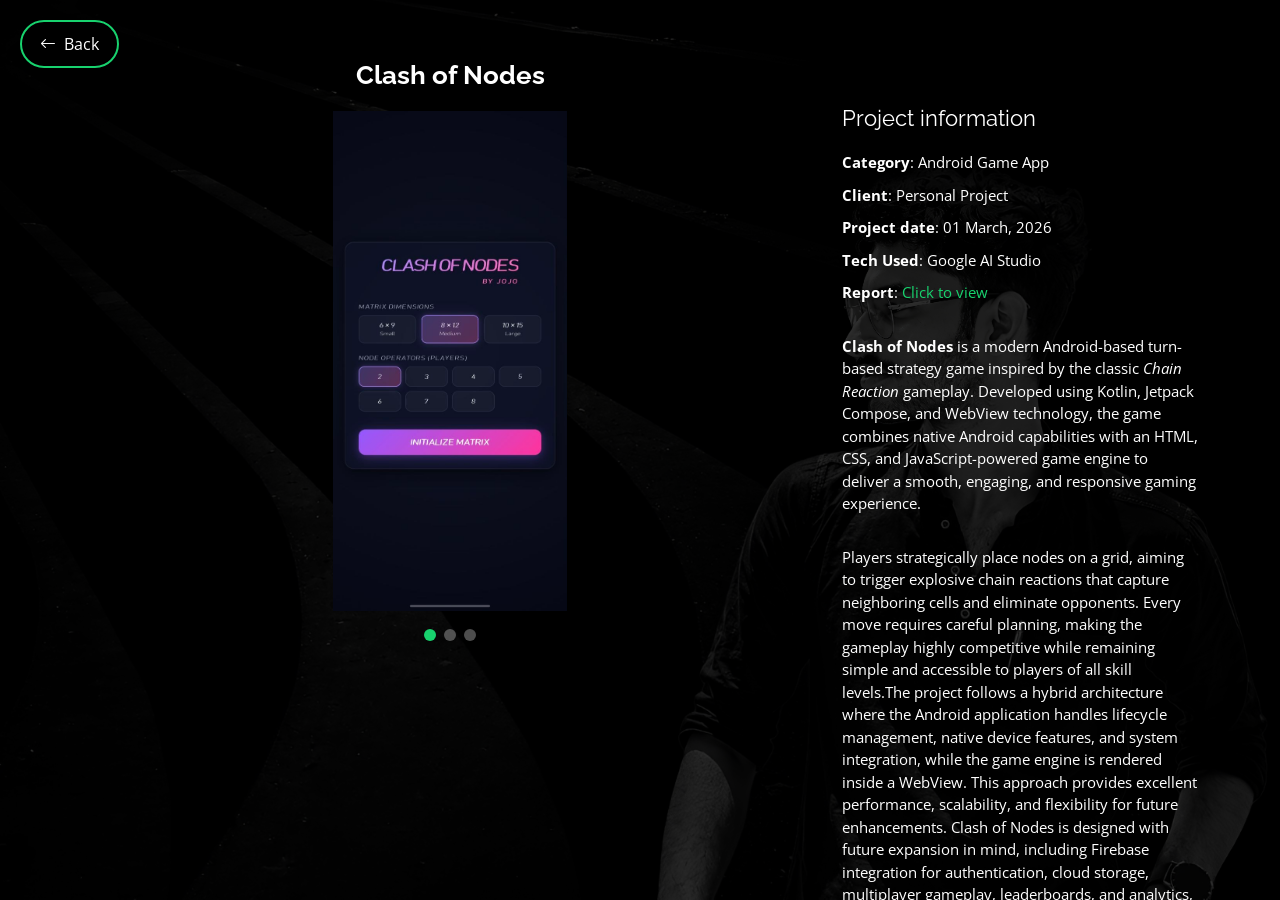
<file: Projects/ClashofNodes.html>
<!DOCTYPE html>

<html lang="en">
<head>
<meta charset="utf-8"/>
<meta content="width=device-width, initial-scale=1.0" name="viewport"/>
<title>Clash of Nodes</title>
<meta content="" name="description"/>
<meta content="" name="keywords"/>
<!-- Favicons -->
<link href="../assets/img/favicon.png" rel="icon"/>
<link href="../assets/img/apple-touch-icon.png" rel="apple-touch-icon"/>
<!-- Google Fonts -->
<link href="https://fonts.googleapis.com/css?family=Open+Sans:300,300i,400,400i,600,600i,700,700i|Raleway:300,300i,400,400i,500,500i,600,600i,700,700i|Poppins:300,300i,400,400i,500,500i,600,600i,700,700i" rel="stylesheet"/>
<!-- Vendor CSS Files -->
<link href="../assets/vendor/bootstrap/css/bootstrap.min.css" rel="stylesheet"/>
<link href="../assets/vendor/bootstrap-icons/bootstrap-icons.css" rel="stylesheet"/>
<link href="../assets/vendor/boxicons/css/boxicons.min.css" rel="stylesheet"/>
<link href="../assets/vendor/glightbox/css/glightbox.min.css" rel="stylesheet"/>
<link href="../assets/vendor/remixicon/remixicon.css" rel="stylesheet"/>
<link href="../assets/vendor/swiper/swiper-bundle.min.css" rel="stylesheet"/>
<!-- Template Main CSS File -->
<link href="../assets/css/style.css" rel="stylesheet"/>
<style>
.back-btn{position:fixed;top:20px;left:20px;z-index:9999;display:inline-flex;align-items:center;gap:8px;padding:10px 18px;background:rgba(0,0,0,.75);color:#fff;border:2px solid #18d26e;border-radius:50px;text-decoration:none;transition:.3s}
.back-btn:hover{background:#18d26e;color:#fff;text-decoration:none;transform:translateX(-3px)}
</style></head>
<body><a class="back-btn" href="../index.html#services"><i class="bi bi-arrow-left"></i> Back</a>
<main id="main">
<!-- ======= Portfolio Details ======= -->
<div class="portfolio-details" id="portfolio-details">
<div class="container">
<div class="row">
<div class="col-lg-8">
<h1 class="portfolio-title text-center">Clash of Nodes</h1>
<div class="portfolio-details-slider swiper">
<div class="swiper-wrapper align-items-center">
<div class="swiper-slide">
<img alt="" src="../assets/img/Projects/ClashofNodes/1.jpg"/>
</div>
<div class="swiper-slide">
<img alt="" src="../assets/img/Projects/ClashofNodes/2.jpg"/>
</div>
<div class="swiper-slide">
<img alt="" src="../assets/img/Projects/ClashofNodes/3.jpg"/>
</div>
</div>
<div class="swiper-pagination"></div>
</div>
</div>
<div class="col-lg-4 portfolio-info">
<h3>Project information</h3>
<ul>
<li><strong>Category</strong>: Android Game App</li>
<li><strong>Client</strong>: Personal Project</li>
<li><strong>Project date</strong>: 01 March, 2026</li>
<li><strong>Tech Used</strong>: Google AI Studio</li> 
<li><strong>Report</strong>: <a href="https://drive.google.com/file/d/1F4BJ4IT96MjktnMLAA-9HhACxXZ9xWL0/view?usp=sharing"
   target="_blank"
   rel="noopener noreferrer">Click to view</a></li>
</ul>
<p>
            <strong>Clash of Nodes</strong> is a modern Android-based turn-based strategy
            game inspired by the classic <em>Chain Reaction</em> gameplay. Developed using
            Kotlin, Jetpack Compose, and WebView technology, the game combines native
            Android capabilities with an HTML, CSS, and JavaScript-powered game engine
            to deliver a smooth, engaging, and responsive gaming experience.
        </p>

        <p>
            Players strategically place nodes on a grid, aiming to trigger explosive chain
            reactions that capture neighboring cells and eliminate opponents. Every move
            requires careful planning, making the gameplay highly competitive while remaining
            simple and accessible to players of all skill levels.The project follows a hybrid architecture where the Android application handles
            lifecycle management, native device features, and system integration, while the
            game engine is rendered inside a WebView. This approach provides excellent
            performance, scalability, and flexibility for future enhancements.
            Clash of Nodes is designed with future expansion in mind, including Firebase
            integration for authentication, cloud storage, multiplayer gameplay,
            leaderboards, and analytics, making it a production-ready foundation for a
            competitive multiplayer strategy game.
        </p>

</div>
</div>
</div>
</div><!-- End Portfolio Details -->
</main><!-- End #main -->

<!-- Vendor JS Files -->
<script src="../assets/vendor/purecounter/purecounter_vanilla.js"></script>
<script src="../assets/vendor/bootstrap/js/bootstrap.bundle.min.js"></script>
<script src="../assets/vendor/glightbox/js/glightbox.min.js"></script>
<script src="../assets/vendor/isotope-layout/isotope.pkgd.min.js"></script>
<script src="../assets/vendor/swiper/swiper-bundle.min.js"></script>
<script src="../assets/vendor/waypoints/noframework.waypoints.js"></script>
<!-- Template Main JS File -->
<script src="../assets/js/main.js"></script>
</body>
</html>
</file>
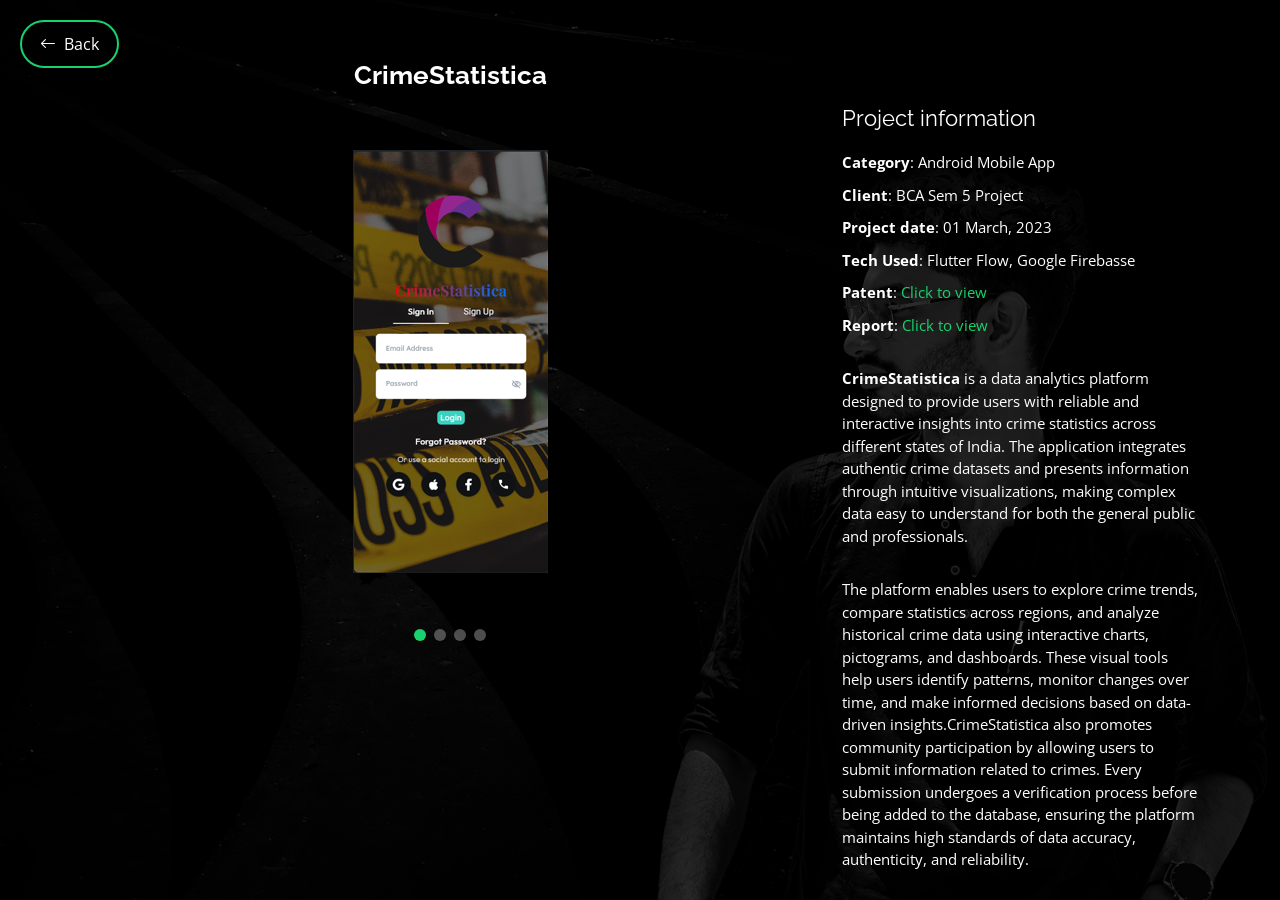
<file: Projects/CrimeStatistica.html>
<!DOCTYPE html>

<html lang="en">
<head>
<meta charset="utf-8"/>
<meta content="width=device-width, initial-scale=1.0" name="viewport"/>
<title>CrimeStatistica</title>
<meta content="" name="description"/>
<meta content="" name="keywords"/>
<!-- Favicons -->
<link href="../assets/img/favicon.png" rel="icon"/>
<link href="../assets/img/apple-touch-icon.png" rel="apple-touch-icon"/>
<!-- Google Fonts -->
<link href="https://fonts.googleapis.com/css?family=Open+Sans:300,300i,400,400i,600,600i,700,700i|Raleway:300,300i,400,400i,500,500i,600,600i,700,700i|Poppins:300,300i,400,400i,500,500i,600,600i,700,700i" rel="stylesheet"/>
<!-- Vendor CSS Files -->
<link href="../assets/vendor/bootstrap/css/bootstrap.min.css" rel="stylesheet"/>
<link href="../assets/vendor/bootstrap-icons/bootstrap-icons.css" rel="stylesheet"/>
<link href="../assets/vendor/boxicons/css/boxicons.min.css" rel="stylesheet"/>
<link href="../assets/vendor/glightbox/css/glightbox.min.css" rel="stylesheet"/>
<link href="../assets/vendor/remixicon/remixicon.css" rel="stylesheet"/>
<link href="../assets/vendor/swiper/swiper-bundle.min.css" rel="stylesheet"/>
<!-- Template Main CSS File -->
<link href="../assets/css/style.css" rel="stylesheet"/>
<style>
.back-btn{position:fixed;top:20px;left:20px;z-index:9999;display:inline-flex;align-items:center;gap:8px;padding:10px 18px;background:rgba(0,0,0,.75);color:#fff;border:2px solid #18d26e;border-radius:50px;text-decoration:none;transition:.3s}
.back-btn:hover{background:#18d26e;color:#fff;text-decoration:none;transform:translateX(-3px)}
</style></head>
<body><a class="back-btn" href="../index.html#services"><i class="bi bi-arrow-left"></i> Back</a>
<main id="main">
<!-- ======= Portfolio Details ======= -->
<div class="portfolio-details" id="portfolio-details">
<div class="container">
<div class="row">
<div class="col-lg-8">
<h2 class="portfolio-title text-center">CrimeStatistica</h2>
<div class="portfolio-details-slider swiper">
<div class="swiper-wrapper align-items-center">
<div class="swiper-slide">
<img alt="" src="../assets/img/Projects/CrimeStatistica/Picture5.png"/>
</div>
<div class="swiper-slide">
<img alt="" src="../assets/img/Projects/CrimeStatistica/Picture6.png"/>
</div>
<div class="swiper-slide">
<img alt="" src="../assets/img/Projects/CrimeStatistica/Picture7.png"/>
</div>
<div class="swiper-slide">
<img alt="" src="../assets/img/Projects/CrimeStatistica/Picture8.png"/>
</div>
</div>
<div class="swiper-pagination"></div>
</div>
</div>
<div class="col-lg-4 portfolio-info">
<h3>Project information</h3>
<ul>
<li><strong>Category</strong>: Android Mobile App</li>
<li><strong>Client</strong>: BCA Sem 5 Project</li>
<li><strong>Project date</strong>: 01 March, 2023</li>
<li><strong>Tech Used</strong>: Flutter Flow, Google Firebasse</li> 
<li><strong>Patent</strong>: <a href="https://drive.google.com/file/d/1Skug5O-pl6-G4XMx3kDKwMxyu3dP4Zd1/view"
   target="_blank"
   rel="noopener noreferrer">Click to view</a></li>
<li><strong>Report</strong>: <a href="https://drive.google.com/file/d/1xt7vkbpSBzUrofhtIPiZkj9CZ354G72V/view"
   target="_blank"
   rel="noopener noreferrer">Click to view</a></li>
</ul>
<p>
            <strong>CrimeStatistica</strong> is a data analytics platform designed to
            provide users with reliable and interactive insights into crime statistics
            across different states of India. The application integrates authentic crime
            datasets and presents information through intuitive visualizations, making
            complex data easy to understand for both the general public and professionals.
        </p>

        <p>
            The platform enables users to explore crime trends, compare statistics across
            regions, and analyze historical crime data using interactive charts,
            pictograms, and dashboards. These visual tools help users identify patterns,
            monitor changes over time, and make informed decisions based on data-driven
            insights.CrimeStatistica also promotes community participation by allowing users to
            submit information related to crimes. Every submission undergoes a verification
            process before being added to the database, ensuring the platform maintains
            high standards of data accuracy, authenticity, and reliability.
        </p>

        <p>
            By transforming raw crime records into meaningful visual insights,
            CrimeStatistica supports researchers, students, law enforcement agencies,
            policymakers, and citizens in understanding crime patterns and contributing
            towards safer and more informed communities.
        </p>
</div>
</div>
</div>
</div><!-- End Portfolio Details -->
</main><!-- End #main -->

<!-- Vendor JS Files -->
<script src="../assets/vendor/purecounter/purecounter_vanilla.js"></script>
<script src="../assets/vendor/bootstrap/js/bootstrap.bundle.min.js"></script>
<script src="../assets/vendor/glightbox/js/glightbox.min.js"></script>
<script src="../assets/vendor/isotope-layout/isotope.pkgd.min.js"></script>
<script src="../assets/vendor/swiper/swiper-bundle.min.js"></script>
<script src="../assets/vendor/waypoints/noframework.waypoints.js"></script>
<!-- Template Main JS File -->
<script src="../assets/js/main.js"></script>
</body>
</html>
</file>
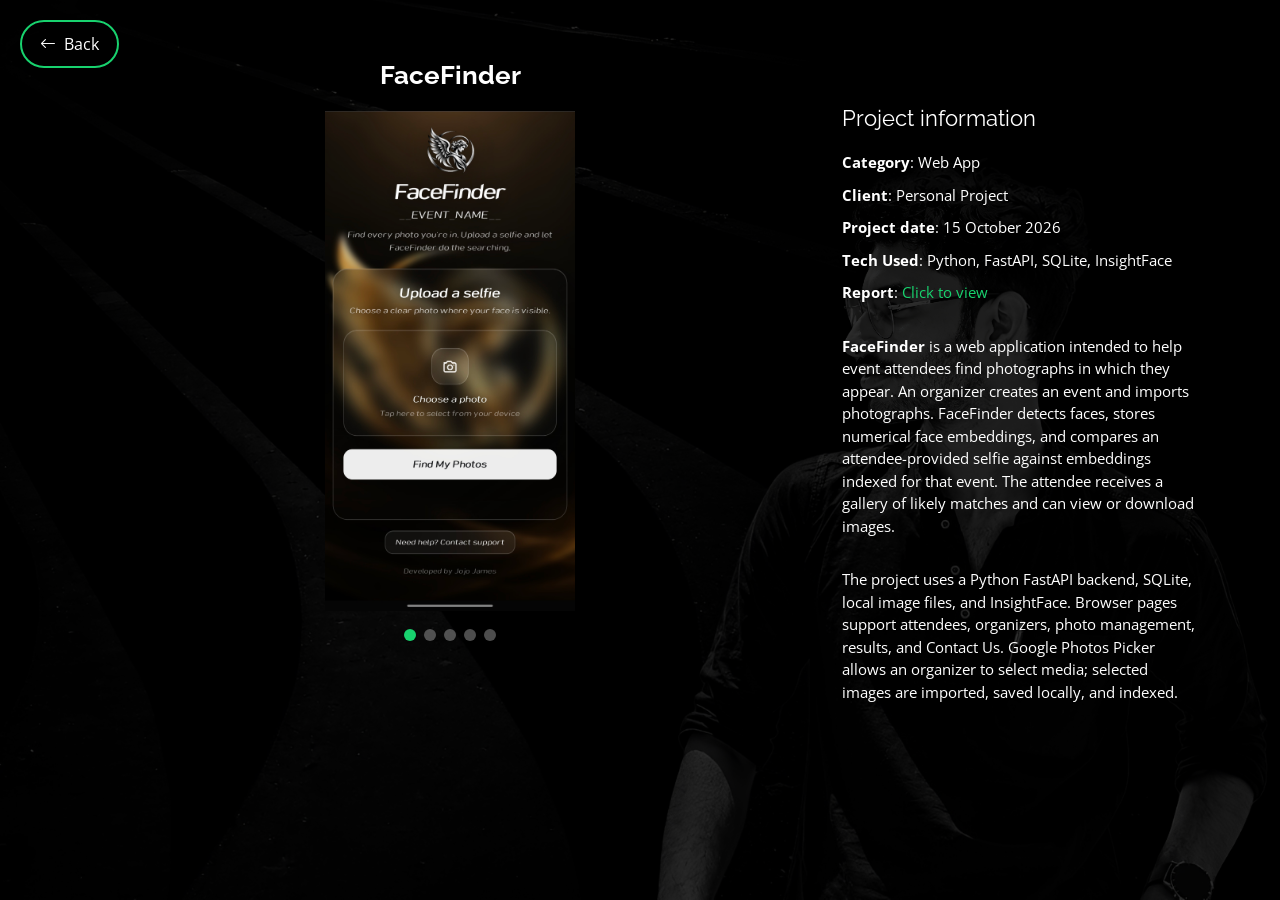
<file: Projects/FaceFinder.html>
<!DOCTYPE html>

<html lang="en">
<head>
<meta charset="utf-8"/>
<meta content="width=device-width, initial-scale=1.0" name="viewport"/>
<title>FaceFinder</title>
<meta content="" name="description"/>
<meta content="" name="keywords"/>
<!-- Favicons -->
<link href="../assets/img/favicon.png" rel="icon"/>
<link href="../assets/img/apple-touch-icon.png" rel="apple-touch-icon"/>
<!-- Google Fonts -->
<link href="https://fonts.googleapis.com/css?family=Open+Sans:300,300i,400,400i,600,600i,700,700i|Raleway:300,300i,400,400i,500,500i,600,600i,700,700i|Poppins:300,300i,400,400i,500,500i,600,600i,700,700i" rel="stylesheet"/>
<!-- Vendor CSS Files -->
<link href="../assets/vendor/bootstrap/css/bootstrap.min.css" rel="stylesheet"/>
<link href="../assets/vendor/bootstrap-icons/bootstrap-icons.css" rel="stylesheet"/>
<link href="../assets/vendor/boxicons/css/boxicons.min.css" rel="stylesheet"/>
<link href="../assets/vendor/glightbox/css/glightbox.min.css" rel="stylesheet"/>
<link href="../assets/vendor/remixicon/remixicon.css" rel="stylesheet"/>
<link href="../assets/vendor/swiper/swiper-bundle.min.css" rel="stylesheet"/>
<!-- Template Main CSS File -->
<link href="../assets/css/style.css" rel="stylesheet"/>
<style>
.back-btn{position:fixed;top:20px;left:20px;z-index:9999;display:inline-flex;align-items:center;gap:8px;padding:10px 18px;background:rgba(0,0,0,.75);color:#fff;border:2px solid #18d26e;border-radius:50px;text-decoration:none;transition:.3s}
.back-btn:hover{background:#18d26e;color:#fff;text-decoration:none;transform:translateX(-3px)}
</style></head>
<body><a class="back-btn" href="../index.html#services"><i class="bi bi-arrow-left"></i> Back</a>
<main id="main">
<!-- ======= Portfolio Details ======= -->
<div class="portfolio-details" id="portfolio-details">
<div class="container">
<div class="row">
<div class="col-lg-8">
<h1 class="portfolio-title text-center">FaceFinder</h1>
<div class="portfolio-details-slider swiper">
<div class="swiper-wrapper align-items-center">
<div class="swiper-slide">
<img alt="" src="../assets/img/Projects/FaceFinder/Picture1.jpg"/>
</div>
<div class="swiper-slide">
<img alt="" src="../assets/img/Projects/FaceFinder/Picture2.jpg"/>
</div>
<div class="swiper-slide">
<img alt="" src="../assets/img/Projects/FaceFinder/Picture3.jpg"/>
</div>
<div class="swiper-slide">
<img alt="" src="../assets/img/Projects/FaceFinder/Picture4.jpg"/>
</div>
<div class="swiper-slide">
<img alt="" src="../assets/img/Projects/FaceFinder/Picture5.jpg"/>
</div>
</div>
<div class="swiper-pagination"></div>
</div>
</div>
<div class="col-lg-4 portfolio-info">
<h3>Project information</h3>
<ul>
<li><strong>Category</strong>: Web App</li>
<li><strong>Client</strong>: Personal Project</li>
<li><strong>Project date</strong>: 15 October 2026</li>
<li><strong>Tech Used</strong>: Python, FastAPI, SQLite, InsightFace</li> 
<li><strong>Report</strong>: <a href="https://drive.google.com/file/d/1wON2pqbEVhTHR51dP26xJampHIg7vJOU/view?usp=sharing"
   target="_blank"
   rel="noopener noreferrer">Click to view</a></li>
</ul>
<p>
            <strong>FaceFinder</strong> is a web application intended to help event attendees find photographs in which they appear. An organizer
            creates an event and imports photographs. FaceFinder detects faces, stores numerical face embeddings, and compares
            an attendee-provided selfie against embeddings indexed for that event. The attendee receives a gallery of likely matches
            and can view or download images.
        </p>

        <p>
            The project uses a Python FastAPI backend, SQLite, local image files, and InsightFace. Browser pages support attendees,
            organizers, photo management, results, and Contact Us. Google Photos Picker allows an organizer to select media;
            selected images are imported, saved locally, and indexed.
        </p>

</div>
</div>
</div>
</div><!-- End Portfolio Details -->
</main><!-- End #main -->

<!-- Vendor JS Files -->
<script src="../assets/vendor/purecounter/purecounter_vanilla.js"></script>
<script src="../assets/vendor/bootstrap/js/bootstrap.bundle.min.js"></script>
<script src="../assets/vendor/glightbox/js/glightbox.min.js"></script>
<script src="../assets/vendor/isotope-layout/isotope.pkgd.min.js"></script>
<script src="../assets/vendor/swiper/swiper-bundle.min.js"></script>
<script src="../assets/vendor/waypoints/noframework.waypoints.js"></script>
<!-- Template Main JS File -->
<script src="../assets/js/main.js"></script>
</body>
</html>
</file>
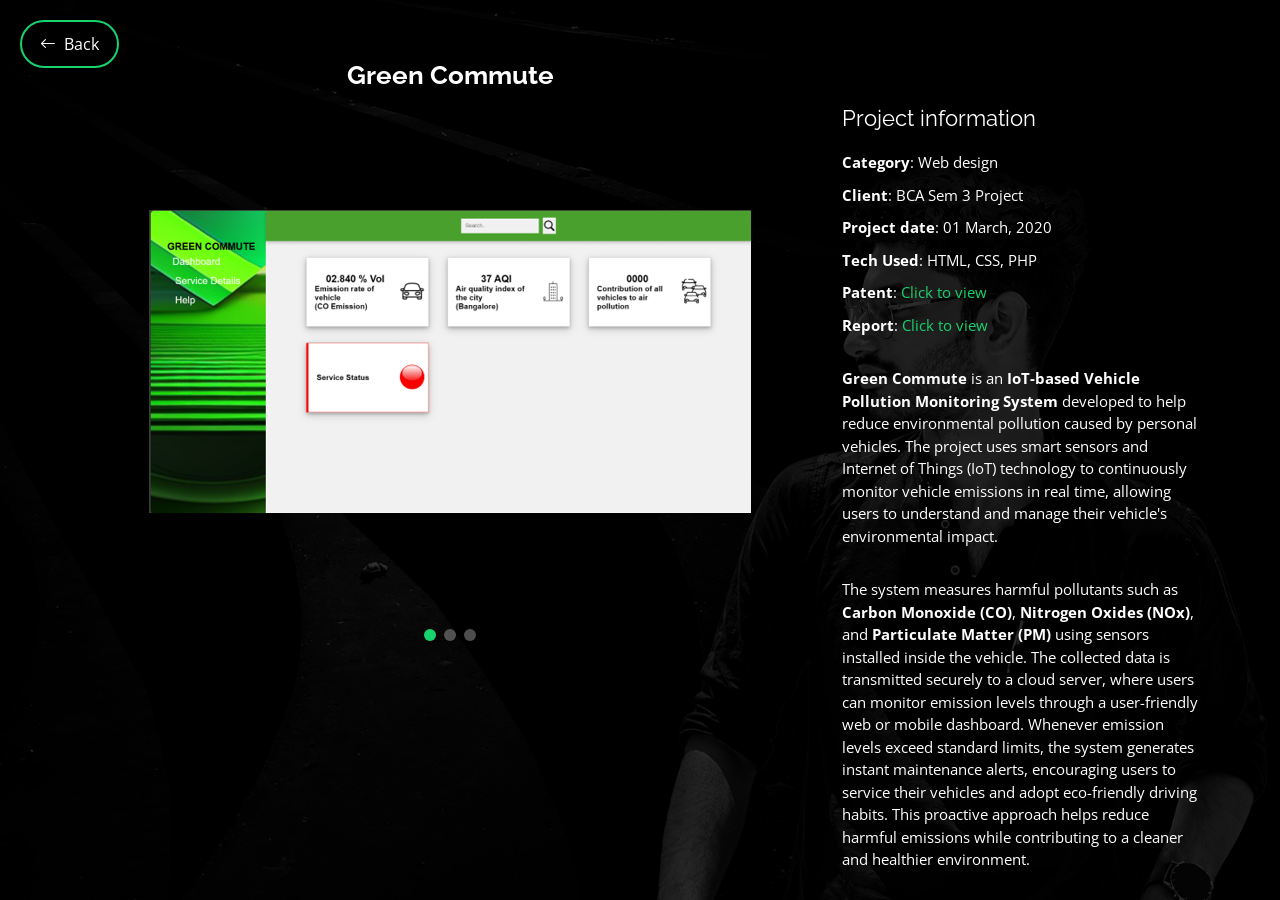
<file: Projects/GreenCommute.html>
<!DOCTYPE html>

<html lang="en">
<head>
<meta charset="utf-8"/>
<meta content="width=device-width, initial-scale=1.0" name="viewport"/>
<title>GreenCommute</title>
<meta content="" name="description"/>
<meta content="" name="keywords"/>
<!-- Favicons -->
<link href="../assets/img/favicon.png" rel="icon"/>
<link href="../assets/img/apple-touch-icon.png" rel="apple-touch-icon"/>
<!-- Google Fonts -->
<link href="https://fonts.googleapis.com/css?family=Open+Sans:300,300i,400,400i,600,600i,700,700i|Raleway:300,300i,400,400i,500,500i,600,600i,700,700i|Poppins:300,300i,400,400i,500,500i,600,600i,700,700i" rel="stylesheet"/>
<!-- Vendor CSS Files -->
<link href="../assets/vendor/bootstrap/css/bootstrap.min.css" rel="stylesheet"/>
<link href="../assets/vendor/bootstrap-icons/bootstrap-icons.css" rel="stylesheet"/>
<link href="../assets/vendor/boxicons/css/boxicons.min.css" rel="stylesheet"/>
<link href="../assets/vendor/glightbox/css/glightbox.min.css" rel="stylesheet"/>
<link href="../assets/vendor/remixicon/remixicon.css" rel="stylesheet"/>
<link href="../assets/vendor/swiper/swiper-bundle.min.css" rel="stylesheet"/>
<!-- Template Main CSS File -->
<link href="../assets/css/style.css" rel="stylesheet"/>
<style>
.back-btn{position:fixed;top:20px;left:20px;z-index:9999;display:inline-flex;align-items:center;gap:8px;padding:10px 18px;background:rgba(0,0,0,.75);color:#fff;border:2px solid #18d26e;border-radius:50px;text-decoration:none;transition:.3s}
.back-btn:hover{background:#18d26e;color:#fff;text-decoration:none;transform:translateX(-3px)}
</style></head>
<body><a class="back-btn" href="../index.html#services"><i class="bi bi-arrow-left"></i> Back</a>
<main id="main">
<!-- ======= Portfolio Details ======= -->
<div class="portfolio-details" id="portfolio-details">
<div class="container">
<div class="row">
<div class="col-lg-8">
<h2 class="portfolio-title text-center">Green Commute</h2>
<div class="portfolio-details-slider swiper">
<div class="swiper-wrapper align-items-center">
<div class="swiper-slide">
<img alt="" src="../assets/img/Projects/GreenCommute/Picture1.png"/>
</div>
<div class="swiper-slide">
<img alt="" src="../assets/img/Projects/GreenCommute/Picture2.png"/>
</div>
<div class="swiper-slide">
<img alt="" src="../assets/img/Projects/GreenCommute/Picture4.png"/>
</div>
</div>
<div class="swiper-pagination"></div>
</div>
</div>
<div class="col-lg-4 portfolio-info">
<h3>Project information</h3>
<ul>
<li><strong>Category</strong>: Web design</li>
<li><strong>Client</strong>: BCA Sem 3 Project</li>
<li><strong>Project date</strong>: 01 March, 2020</li>
<li><strong>Tech Used</strong>: HTML, CSS, PHP</li> 
<li><strong>Patent</strong>: <a href="https://drive.google.com/file/d/195w-clYJE3li5ZnZtaN0KYtMWOnj1rIs/view"
   target="_blank"
   rel="noopener noreferrer">Click to view</a></li>
<li><strong>Report</strong>: <a href="https://drive.google.com/file/d/1ivPteMjx1b6Ba_dkZrGrg-AR4ZcG8SbO/view?usp=sharing"
   target="_blank"
   rel="noopener noreferrer">Click to view</a></li>
</ul>


<p>
            <strong>Green Commute</strong> is an <strong>IoT-based Vehicle Pollution Monitoring System</strong>
            developed to help reduce environmental pollution caused by personal vehicles.
            The project uses smart sensors and Internet of Things (IoT) technology to
            continuously monitor vehicle emissions in real time, allowing users to understand
            and manage their vehicle's environmental impact.
        </p>
        <p>
            The system measures harmful pollutants such as
            <strong>Carbon Monoxide (CO)</strong>,
            <strong>Nitrogen Oxides (NOx)</strong>, and
            <strong>Particulate Matter (PM)</strong> using sensors installed inside the
            vehicle. The collected data is transmitted securely to a cloud server, where
            users can monitor emission levels through a user-friendly web or mobile dashboard. Whenever emission levels exceed standard limits, the system generates instant
            maintenance alerts, encouraging users to service their vehicles and adopt
            eco-friendly driving habits. This proactive approach helps reduce harmful
            emissions while contributing to a cleaner and healthier environment.
        </p>

        <p>
            Green Commute aims to raise public awareness about vehicle pollution by
            providing actionable insights and real-time environmental data, empowering
            individuals to make responsible decisions for a more sustainable future.
        </p>
</div>
</div>
</div>
</div><!-- End Portfolio Details -->
</main><!-- End #main -->

<!-- Vendor JS Files -->
<script src="../assets/vendor/purecounter/purecounter_vanilla.js"></script>
<script src="../assets/vendor/bootstrap/js/bootstrap.bundle.min.js"></script>
<script src="../assets/vendor/glightbox/js/glightbox.min.js"></script>
<script src="../assets/vendor/isotope-layout/isotope.pkgd.min.js"></script>
<script src="../assets/vendor/swiper/swiper-bundle.min.js"></script>
<script src="../assets/vendor/waypoints/noframework.waypoints.js"></script>
<!-- Template Main JS File -->
<script src="../assets/js/main.js"></script>
</body>
</html>
</file>
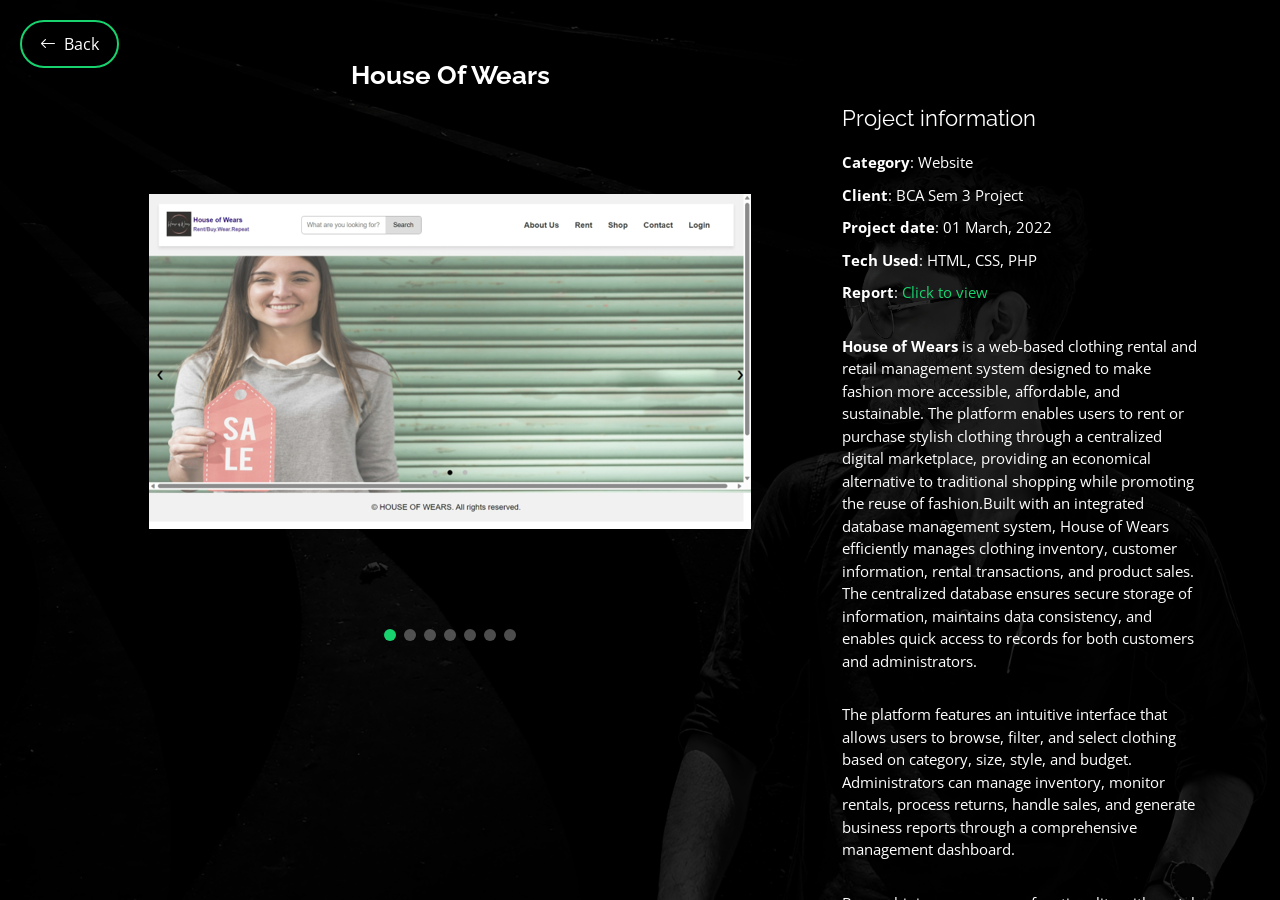
<file: Projects/HoW.html>
<!DOCTYPE html>

<html lang="en">
<head>
<meta charset="utf-8"/>
<meta content="width=device-width, initial-scale=1.0" name="viewport"/>
<title>House of Wears</title>
<meta content="" name="description"/>
<meta content="" name="keywords"/>
<!-- Favicons -->
<link href="../assets/img/favicon.png" rel="icon"/>
<link href="../assets/img/apple-touch-icon.png" rel="apple-touch-icon"/>
<!-- Google Fonts -->
<link href="https://fonts.googleapis.com/css?family=Open+Sans:300,300i,400,400i,600,600i,700,700i|Raleway:300,300i,400,400i,500,500i,600,600i,700,700i|Poppins:300,300i,400,400i,500,500i,600,600i,700,700i" rel="stylesheet"/>
<!-- Vendor CSS Files -->
<link href="../assets/vendor/bootstrap/css/bootstrap.min.css" rel="stylesheet"/>
<link href="../assets/vendor/bootstrap-icons/bootstrap-icons.css" rel="stylesheet"/>
<link href="../assets/vendor/boxicons/css/boxicons.min.css" rel="stylesheet"/>
<link href="../assets/vendor/glightbox/css/glightbox.min.css" rel="stylesheet"/>
<link href="../assets/vendor/remixicon/remixicon.css" rel="stylesheet"/>
<link href="../assets/vendor/swiper/swiper-bundle.min.css" rel="stylesheet"/>
<!-- Template Main CSS File -->
<link href="../assets/css/style.css" rel="stylesheet"/>
<style>
.back-btn{position:fixed;top:20px;left:20px;z-index:9999;display:inline-flex;align-items:center;gap:8px;padding:10px 18px;background:rgba(0,0,0,.75);color:#fff;border:2px solid #18d26e;border-radius:50px;text-decoration:none;transition:.3s}
.back-btn:hover{background:#18d26e;color:#fff;text-decoration:none;transform:translateX(-3px)}
</style></head>
<body><a class="back-btn" href="../index.html#services"><i class="bi bi-arrow-left"></i> Back</a>
<main id="main">
<!-- ======= Portfolio Details ======= -->
<div class="portfolio-details" id="portfolio-details">
<div class="container">
<div class="row">
<div class="col-lg-8">
<h2 class="portfolio-title text-center">House Of Wears</h2>
<div class="portfolio-details-slider swiper">
<div class="swiper-wrapper align-items-center">
<div class="swiper-slide">
<img alt="" src="../assets/img/Projects/HoW/Picture1.png"/>
</div>
<div class="swiper-slide">
<img alt="" src="../assets/img/Projects/HoW/Picture 02.png"/>
</div>
<div class="swiper-slide">
<img alt="" src="../assets/img/Projects/HoW/Picture2.png"/>
</div>
<div class="swiper-slide">
<img alt="" src="../assets/img/Projects/HoW/Picture3.png"/>
</div>
<div class="swiper-slide">
<img alt="" src="../assets/img/Projects/HoW/Picture4.jpg"/>
</div>
<div class="swiper-slide">
<img alt="" src="../assets/img/Projects/HoW/Picture4.png"/>
</div>
<div class="swiper-slide">
<img alt="" src="../assets/img/Projects/HoW/Picture6.jpg"/>
</div>
</div>
<div class="swiper-pagination"></div>
</div>
</div>
<div class="col-lg-4 portfolio-info">
<h3>Project information</h3>
<ul>
<li><strong>Category</strong>: Website</li>
<li><strong>Client</strong>: BCA Sem 3 Project</li>
<li><strong>Project date</strong>: 01 March, 2022</li>
<li><strong>Tech Used</strong>: HTML, CSS, PHP</li> 
<li><strong>Report</strong>: <a href="https://drive.google.com/file/d/1C-JilwBCnfZETK5R0uEjF9JIKVFHNYc7/view?usp=sharing"
   target="_blank"
   rel="noopener noreferrer">Click to view</a></li>
</ul>
<p>
            <strong>House of Wears</strong> is a web-based clothing rental and retail
            management system designed to make fashion more accessible, affordable,
            and sustainable. The platform enables users to rent or purchase stylish
            clothing through a centralized digital marketplace, providing an economical
            alternative to traditional shopping while promoting the reuse of fashion.Built with an integrated database management system, House of Wears
            efficiently manages clothing inventory, customer information, rental
            transactions, and product sales. The centralized database ensures secure
            storage of information, maintains data consistency, and enables quick access
            to records for both customers and administrators.
        </p>

        <p>
            The platform features an intuitive interface that allows users to browse,
            filter, and select clothing based on category, size, style, and budget.
            Administrators can manage inventory, monitor rentals, process returns,
            handle sales, and generate business reports through a comprehensive
            management dashboard.
        </p>

        <p>
            By combining e-commerce functionality with rental services, House of Wears
            encourages sustainable fashion while helping users enjoy premium clothing
            without the high cost of ownership or long-term storage.
        </p>
</div>
</div>
</div>
</div><!-- End Portfolio Details -->
</main><!-- End #main -->

<!-- Vendor JS Files -->
<script src="../assets/vendor/purecounter/purecounter_vanilla.js"></script>
<script src="../assets/vendor/bootstrap/js/bootstrap.bundle.min.js"></script>
<script src="../assets/vendor/glightbox/js/glightbox.min.js"></script>
<script src="../assets/vendor/isotope-layout/isotope.pkgd.min.js"></script>
<script src="../assets/vendor/swiper/swiper-bundle.min.js"></script>
<script src="../assets/vendor/waypoints/noframework.waypoints.js"></script>
<!-- Template Main JS File -->
<script src="../assets/js/main.js"></script>
</body>
</html>
</file>
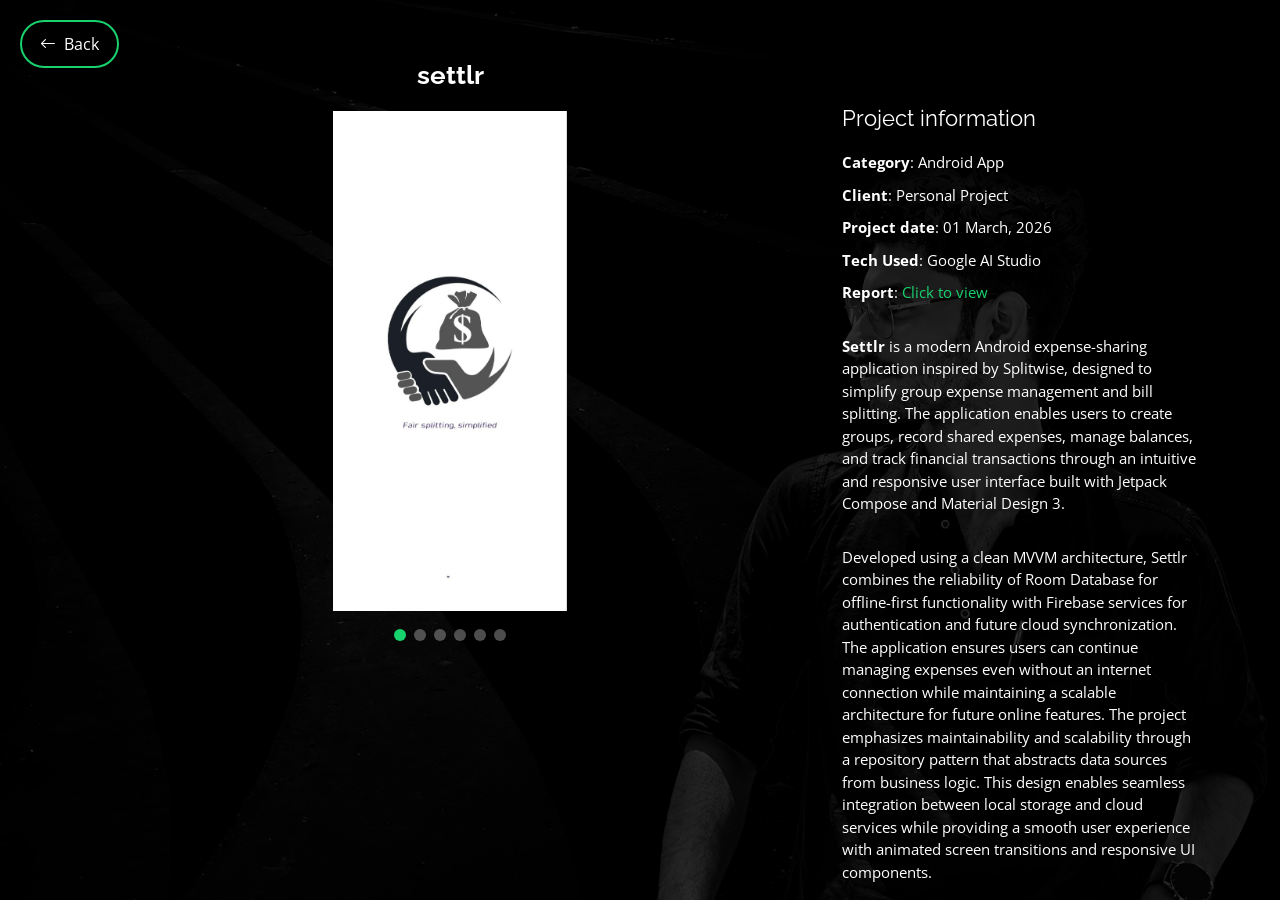
<file: Projects/settlr.html>
<!DOCTYPE html>

<html lang="en">
<head>
<meta charset="utf-8"/>
<meta content="width=device-width, initial-scale=1.0" name="viewport"/>
<title>settlr</title>
<meta content="" name="description"/>
<meta content="" name="keywords"/>
<!-- Favicons -->
<link href="../assets/img/favicon.png" rel="icon"/>
<link href="../assets/img/apple-touch-icon.png" rel="apple-touch-icon"/>
<!-- Google Fonts -->
<link href="https://fonts.googleapis.com/css?family=Open+Sans:300,300i,400,400i,600,600i,700,700i|Raleway:300,300i,400,400i,500,500i,600,600i,700,700i|Poppins:300,300i,400,400i,500,500i,600,600i,700,700i" rel="stylesheet"/>
<!-- Vendor CSS Files -->
<link href="../assets/vendor/bootstrap/css/bootstrap.min.css" rel="stylesheet"/>
<link href="../assets/vendor/bootstrap-icons/bootstrap-icons.css" rel="stylesheet"/>
<link href="../assets/vendor/boxicons/css/boxicons.min.css" rel="stylesheet"/>
<link href="../assets/vendor/glightbox/css/glightbox.min.css" rel="stylesheet"/>
<link href="../assets/vendor/remixicon/remixicon.css" rel="stylesheet"/>
<link href="../assets/vendor/swiper/swiper-bundle.min.css" rel="stylesheet"/>
<!-- Template Main CSS File -->
<link href="../assets/css/style.css" rel="stylesheet"/>
<style>
.back-btn{position:fixed;top:20px;left:20px;z-index:9999;display:inline-flex;align-items:center;gap:8px;padding:10px 18px;background:rgba(0,0,0,.75);color:#fff;border:2px solid #18d26e;border-radius:50px;text-decoration:none;transition:.3s}
.back-btn:hover{background:#18d26e;color:#fff;text-decoration:none;transform:translateX(-3px)}
</style></head>
<body><a class="back-btn" href="../index.html#services"><i class="bi bi-arrow-left"></i> Back</a>
<main id="main">
<!-- ======= Portfolio Details ======= -->
<div class="portfolio-details" id="portfolio-details">
<div class="container">
<div class="row">
<div class="col-lg-8">
<h2 class="portfolio-title text-center">settlr</h2>
<div class="portfolio-details-slider swiper">
<div class="swiper-wrapper align-items-center">
<div class="swiper-slide">
<img alt="" src="../assets/img/Projects/settlr/1.jpg"/>
</div>
<div class="swiper-slide">
<img alt="" src="../assets/img/Projects/settlr/2.jpg"/>
</div>
<div class="swiper-slide">
<img alt="" src="../assets/img/Projects/settlr/3.jpg"/>
</div>
<div class="swiper-slide">
<img alt="" src="../assets/img/Projects/settlr/4.jpg"/>
</div>
<div class="swiper-slide">
<img alt="" src="../assets/img/Projects/settlr/5.jpg"/>
</div>
<div class="swiper-slide">
<img alt="" src="../assets/img/Projects/settlr/6.jpg"/>
</div>
</div>
<div class="swiper-pagination"></div>
</div>
</div>
<div class="col-lg-4 portfolio-info">
<h3>Project information</h3>
<ul>
<li><strong>Category</strong>: Android App</li>
<li><strong>Client</strong>: Personal Project</li>
<li><strong>Project date</strong>: 01 March, 2026</li>
<li><strong>Tech Used</strong>: Google AI Studio</li> 
<li><strong>Report</strong>: <a href="https://drive.google.com/file/d/1oOWHeRA0vCASS-zKqzCfLQevtbEFn9bz/view?usp=sharing"
   target="_blank"
   rel="noopener noreferrer">Click to view</a></li>
</ul>
<p>
            <strong>Settlr</strong> is a modern Android expense-sharing application inspired
            by Splitwise, designed to simplify group expense management and bill splitting.
            The application enables users to create groups, record shared expenses, manage
            balances, and track financial transactions through an intuitive and responsive
            user interface built with Jetpack Compose and Material Design 3.
        </p>

        <p>
            Developed using a clean MVVM architecture, Settlr combines the reliability of
            Room Database for offline-first functionality with Firebase services for
            authentication and future cloud synchronization. The application ensures users
            can continue managing expenses even without an internet connection while
            maintaining a scalable architecture for future online features.
            The project emphasizes maintainability and scalability through a repository
            pattern that abstracts data sources from business logic. This design enables
            seamless integration between local storage and cloud services while providing
            a smooth user experience with animated screen transitions and responsive UI
            components.
        </p>

        <p>
            Settlr is designed as a production-ready foundation for a complete
            expense-sharing platform, supporting future enhancements such as real-time
            synchronization, notifications, settlement tracking, and collaborative group
            management.
        </p>
</div>
</div>
</div>
</div><!-- End Portfolio Details -->
</main><!-- End #main -->

<!-- Vendor JS Files -->
<script src="../assets/vendor/purecounter/purecounter_vanilla.js"></script>
<script src="../assets/vendor/bootstrap/js/bootstrap.bundle.min.js"></script>
<script src="../assets/vendor/glightbox/js/glightbox.min.js"></script>
<script src="../assets/vendor/isotope-layout/isotope.pkgd.min.js"></script>
<script src="../assets/vendor/swiper/swiper-bundle.min.js"></script>
<script src="../assets/vendor/waypoints/noframework.waypoints.js"></script>
<!-- Template Main JS File -->
<script src="../assets/js/main.js"></script>
</body>
</html>
</file>
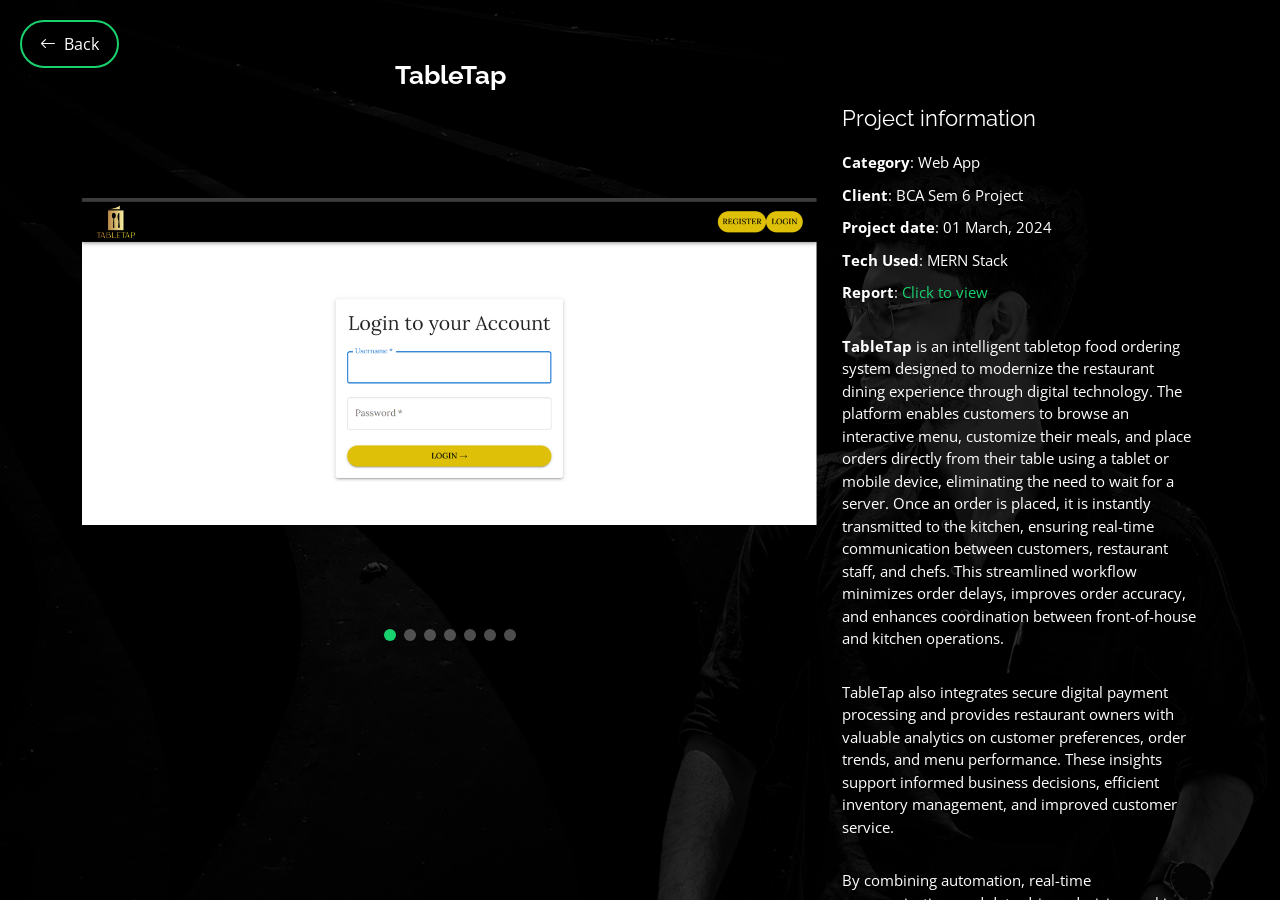
<file: Projects/TableTap.html>
<!DOCTYPE html>

<html lang="en">
<head>
<meta charset="utf-8"/>
<meta content="width=device-width, initial-scale=1.0" name="viewport"/>
<title>TableTap</title>
<meta content="" name="description"/>
<meta content="" name="keywords"/>
<!-- Favicons -->
<link href="../assets/img/favicon.png" rel="icon"/>
<link href="../assets/img/apple-touch-icon.png" rel="apple-touch-icon"/>
<!-- Google Fonts -->
<link href="https://fonts.googleapis.com/css?family=Open+Sans:300,300i,400,400i,600,600i,700,700i|Raleway:300,300i,400,400i,500,500i,600,600i,700,700i|Poppins:300,300i,400,400i,500,500i,600,600i,700,700i" rel="stylesheet"/>
<!-- Vendor CSS Files -->
<link href="../assets/vendor/bootstrap/css/bootstrap.min.css" rel="stylesheet"/>
<link href="../assets/vendor/bootstrap-icons/bootstrap-icons.css" rel="stylesheet"/>
<link href="../assets/vendor/boxicons/css/boxicons.min.css" rel="stylesheet"/>
<link href="../assets/vendor/glightbox/css/glightbox.min.css" rel="stylesheet"/>
<link href="../assets/vendor/remixicon/remixicon.css" rel="stylesheet"/>
<link href="../assets/vendor/swiper/swiper-bundle.min.css" rel="stylesheet"/>
<!-- Template Main CSS File -->
<link href="../assets/css/style.css" rel="stylesheet"/>
<style>
.back-btn{position:fixed;top:20px;left:20px;z-index:9999;display:inline-flex;align-items:center;gap:8px;padding:10px 18px;background:rgba(0,0,0,.75);color:#fff;border:2px solid #18d26e;border-radius:50px;text-decoration:none;transition:.3s}
.back-btn:hover{background:#18d26e;color:#fff;text-decoration:none;transform:translateX(-3px)}
</style></head>
<body><a class="back-btn" href="../index.html#services"><i class="bi bi-arrow-left"></i> Back</a>
<main id="main">
<!-- ======= Portfolio Details ======= -->
<div class="portfolio-details" id="portfolio-details">
<div class="container">
<div class="row">
<div class="col-lg-8">
<h2 class="portfolio-title text-center">TableTap</h2>
<div class="portfolio-details-slider swiper">
<div class="swiper-wrapper align-items-center">
<div class="swiper-slide">
<img alt="" src="../assets/img/Projects/TableTap/Picture1.png"/>
</div>
<div class="swiper-slide">
<img alt="" src="../assets/img/Projects/TableTap/Picture2.png"/>
</div>
<div class="swiper-slide">
<img alt="" src="../assets/img/Projects/TableTap/Picture4.png"/>
</div>
<div class="swiper-slide">
<img alt="" src="../assets/img/Projects/TableTap/Picture5.png"/>
</div>
<div class="swiper-slide">
<img alt="" src="../assets/img/Projects/TableTap/Picture6.png"/>
</div>
<div class="swiper-slide">
<img alt="" src="../assets/img/Projects/TableTap/Picture7.png"/>
</div>
<div class="swiper-slide">
<img alt="" src="../assets/img/Projects/TableTap/Picture8.png"/>
</div>
</div>
<div class="swiper-pagination"></div>
</div>
</div>
<div class="col-lg-4 portfolio-info">
<h3>Project information</h3>
<ul>
<li><strong>Category</strong>: Web App</li>
<li><strong>Client</strong>: BCA Sem 6 Project</li>
<li><strong>Project date</strong>: 01 March, 2024</li>
<li><strong>Tech Used</strong>: MERN Stack</li> 
<li><strong>Report</strong>: <a href="https://drive.google.com/file/d/1Hu9_EQURbkM-bhLLJEYsoLsaLoFvD4GO/view?usp=sharing"
   target="_blank"
   rel="noopener noreferrer">Click to view</a></li>
</ul>
<p>
            <strong>TableTap</strong> is an intelligent tabletop food ordering system designed
            to modernize the restaurant dining experience through digital technology.
            The platform enables customers to browse an interactive menu, customize
            their meals, and place orders directly from their table using a tablet or
            mobile device, eliminating the need to wait for a server.
            Once an order is placed, it is instantly transmitted to the kitchen,
            ensuring real-time communication between customers, restaurant staff, and
            chefs. This streamlined workflow minimizes order delays, improves order
            accuracy, and enhances coordination between front-of-house and kitchen
            operations.
        </p>

        <p>
            TableTap also integrates secure digital payment processing and provides
            restaurant owners with valuable analytics on customer preferences, order
            trends, and menu performance. These insights support informed business
            decisions, efficient inventory management, and improved customer service.
        </p>

        <p>
            By combining automation, real-time communication, and data-driven
            decision-making, TableTap delivers a faster, smarter, and more personalized
            dining experience while significantly improving operational efficiency for
            restaurants.
        </p>
</div>
</div>
</div>
</div><!-- End Portfolio Details -->
</main><!-- End #main -->

<!-- Vendor JS Files -->
<script src="../assets/vendor/purecounter/purecounter_vanilla.js"></script>
<script src="../assets/vendor/bootstrap/js/bootstrap.bundle.min.js"></script>
<script src="../assets/vendor/glightbox/js/glightbox.min.js"></script>
<script src="../assets/vendor/isotope-layout/isotope.pkgd.min.js"></script>
<script src="../assets/vendor/swiper/swiper-bundle.min.js"></script>
<script src="../assets/vendor/waypoints/noframework.waypoints.js"></script>
<!-- Template Main JS File -->
<script src="../assets/js/main.js"></script>
</body>
</html>
</file>
<file: assets/css/style.css>
/*--------------------------------------------------------------
# General
--------------------------------------------------------------*/
body {
  font-family: "Open Sans", sans-serif;
  background-color: #040404;
  color: #fff;
  position: relative;
  background: transparent;
}

body::before {
  content: "";
  position: fixed;
  background: #040404 url("../img/bg.png") top right no-repeat;
  background-size: cover;
  left: 0;
  right: 0;
  top: 0;
  height: 100vh;
  z-index: -1;
}

@media (min-width: 1024px) {
  body::before {
    background-attachment: fixed;
  }
}

a {
  color: #18d26e;
  text-decoration: none;
}

a:hover {
  color: #35e888;
  text-decoration: none;
}

h1,
h2,
h3,
h4,
h5,
h6 {
  font-family: "Raleway", sans-serif;
}

.service-link{
    display:block;
    width:100%;
    text-decoration:none;
    color:inherit;
}

.service-link:hover{
    color:inherit;
    text-decoration:none;
}

.custom-icon{
    width:50px;
    height:50px;
    object-fit:contain;
}

/*--------------------------------------------------------------
# Header
--------------------------------------------------------------*/
#header {
  transition: ease-in-out 0.3s;
  position: relative;
  height: 100vh;
  display: flex;
  align-items: center;
  z-index: 997;
  overflow-y: auto;
}

#header * {
  transition: ease-in-out 0.3s;
}

#header h1 {
  font-size: 48px;
  margin: 0;
  padding: 0;
  line-height: 1;
  font-weight: 700;
  font-family: "Poppins", sans-serif;
}

#header h1 a,
#header h1 a:hover {
  color: #fff;
  line-height: 1;
  display: inline-block;
}

#header h2 {
  font-size: 24px;
  margin-top: 20px;
  color: rgba(255, 255, 255, 0.8);
}

#header h2 span {
  color: #fff;
  border-bottom: 2px solid #18d26e;
  padding-bottom: 6px;
}

#header img {
  padding: 0;
  margin: 0;
}

#header .social-links {
  margin-top: 40px;
  display: flex;
}

#header .social-links a {
  font-size: 16px;
  display: flex;
  justify-content: center;
  align-items: center;
  background: rgba(255, 255, 255, 0.1);
  color: #fff;
  line-height: 1;
  margin-right: 8px;
  border-radius: 50%;
  width: 40px;
  height: 40px;
}

#header .social-links a:hover {
  background: #18d26e;
}

@media (max-width: 992px) {
  #header h1 {
    font-size: 36px;
  }

  #header h2 {
    font-size: 20px;
    line-height: 30px;
  }

  #header .social-links {
    margin-top: 15px;
  }

  #header .container {
    display: flex;
    flex-direction: column;
    align-items: center;
  }
}

/* Header Top */
#header.header-top {
  height: 80px;
  position: fixed;
  left: 0;
  top: 0;
  right: 0;
  background: rgba(0, 0, 0, 0.9);
}

#header.header-top .social-links,
#header.header-top h2 {
  display: none;
}

#header.header-top h1 {
  margin-right: auto;
  font-size: 36px;
}

#header.header-top img {
  max-height: 60px;
  margin-right: 20px !important;
}

#header.header-top .container {
  display: flex;
  align-items: center;
}

#header.header-top .navbar {
  margin: 0;
}

@media (max-width: 768px) {
  #header.header-top {
    height: 60px;
  }

  #header.header-top h1 {
    font-size: 26px;
  }
}

/*--------------------------------------------------------------
# Navigation Menu
--------------------------------------------------------------*/
/**
* Desktop Navigation 
*/
.navbar {
  padding: 0;
  margin-top: 35px;
}

.navbar ul {
  margin: 0;
  padding: 0;
  display: flex;
  list-style: none;
  align-items: center;
}

.navbar li {
  position: relative;
}

.navbar li+li {
  margin-left: 30px;
}

.navbar a,
.navbar a:focus {
  display: flex;
  align-items: center;
  justify-content: space-between;
  padding: 0;
  font-family: "Poppins", sans-serif;
  font-size: 16px;
  font-weight: 400;
  color: rgba(255, 255, 255, 0.7);
  white-space: nowrap;
  transition: 0.3s;
}

.navbar a i,
.navbar a:focus i {
  font-size: 12px;
  line-height: 0;
  margin-left: 5px;
}

.navbar a:before {
  content: "";
  position: absolute;
  width: 0;
  height: 2px;
  bottom: -4px;
  left: 0;
  background-color: #18d26e;
  visibility: hidden;
  width: 0px;
  transition: all 0.3s ease-in-out 0s;
}

.navbar a:hover:before,
.navbar li:hover>a:before,
.navbar .active:before {
  visibility: visible;
  width: 25px;
}

.navbar a:hover,
.navbar .active,
.navbar .active:focus,
.navbar li:hover>a {
  color: #fff;
}

/**
* Mobile Navigation 
*/
.mobile-nav-toggle {
  color: #fff;
  font-size: 28px;
  cursor: pointer;
  display: none;
  line-height: 0;
  transition: 0.5s;
  position: fixed;
  right: 15px;
  top: 15px;
}

@media (max-width: 991px) {
  .mobile-nav-toggle {
    display: block;
  }

  .navbar ul {
    display: none;
  }
}

.navbar-mobile {
  position: fixed;
  overflow: hidden;
  top: 0;
  right: 0;
  left: 0;
  bottom: 0;
  background: rgba(0, 0, 0, 0.9);
  transition: 0.3s;
  z-index: 999;
  margin-top: 0;
}

.navbar-mobile .mobile-nav-toggle {
  position: absolute;
  top: 15px;
  right: 15px;
}

.navbar-mobile ul {
  display: block;
  position: absolute;
  top: 55px;
  right: 15px;
  bottom: 45px;
  left: 15px;
  padding: 10px 0;
  overflow-y: auto;
  transition: 0.3s;
  border: 2px solid rgba(255, 255, 255, 0.2);
}

.navbar-mobile li {
  padding: 12px 20px;
}

.navbar-mobile li+li {
  margin: 0;
}

.navbar-mobile a,
.navbar-mobile a:focus {
  font-size: 16px;
  position: relative;
}

/*--------------------------------------------------------------
# Sections General
--------------------------------------------------------------*/
section {
  overflow: hidden;
  position: absolute;
  width: 100%;
  top: 140px;
  bottom: 100%;
  opacity: 0;
  transition: ease-in-out 0.4s;
  z-index: 2;
}

section.section-show {
  top: 100px;
  bottom: auto;
  opacity: 1;
  padding-bottom: 45px;
}

section .container {
  background: rgba(0, 0, 0, 0.9);
  padding: 30px;
}

@media (max-width: 768px) {
  section {
    top: 120px;
  }

  section.section-show {
    top: 80px;
  }
}

.section-title h2 {
  font-size: 14px;
  font-weight: 500;
  padding: 0;
  line-height: 1px;
  margin: 0 0 20px 0;
  letter-spacing: 2px;
  text-transform: uppercase;
  color: #aaaaaa;
  font-family: "Poppins", sans-serif;
}

.section-title h2::after {
  content: "";
  width: 120px;
  height: 1px;
  display: inline-block;
  background: #4ceb95;
  margin: 4px 10px;
}

.section-title p {
  margin: 0;
  margin: -15px 0 15px 0;
  font-size: 36px;
  font-weight: 700;
  text-transform: uppercase;
  font-family: "Poppins", sans-serif;
  color: #fff;
}

/*--------------------------------------------------------------
# About
--------------------------------------------------------------*/
.about-me .content h3 {
  font-weight: 700;
  font-size: 26px;
  color: #18d26e;
}

.about-me .content ul {
  list-style: none;
  padding: 0;
}

.about-me .content ul li {
  margin-bottom: 20px;
  display: flex;
  align-items: center;
}

.about-me .content ul strong {
  margin-right: 10px;
}

.about-me .content ul i {
  font-size: 16px;
  margin-right: 5px;
  color: #18d26e;
  line-height: 0;
}

.about-me .content p:last-child {
  margin-bottom: 0;
}

/*--------------------------------------------------------------
# Counts
--------------------------------------------------------------*/
.counts {
  padding: 70px 0 60px;
}

.counts .count-box {
  padding: 30px 30px 25px 30px;
  width: 100%;
  position: relative;
  text-align: center;
  background: rgba(255, 255, 255, 0.08);
}

.counts .count-box i {
  position: absolute;
  top: -25px;
  left: 50%;
  transform: translateX(-50%);
  font-size: 24px;
  background: rgba(255, 255, 255, 0.1);
  padding: 12px;
  color: #18d26e;
  border-radius: 50px;
  line-height: 0;
}

.counts .count-box span {
  font-size: 36px;
  display: block;
  font-weight: 600;
  color: #fff;
}

.counts .count-box p {
  padding: 0;
  margin: 0;
  font-family: "Raleway", sans-serif;
  font-size: 14px;
}

/*--------------------------------------------------------------
# Skills
--------------------------------------------------------------*/
.skills .progress {
  height: 60px;
  display: block;
  background: none;
  border-radius: 0;
}

.skills .progress .skill {
  padding: 10px 0;
  margin: 0;
  text-transform: uppercase;
  display: block;
  font-weight: 600;
  font-family: "Poppins", sans-serif;
  color: #fff;
}

.skills .progress .skill .val {
  float: right;
  font-style: normal;
}

.skills .progress-bar-wrap {
  background: rgba(255, 255, 255, 0.2);
}

.skills .progress-bar {
  width: 1px;
  height: 10px;
  transition: 0.9s;
  background-color: #18d26e;
}

/*--------------------------------------------------------------
# Interests
--------------------------------------------------------------*/
.interests .icon-box {
  display: flex;
  align-items: center;
  padding: 20px;
  background: rgba(255, 255, 255, 0.08);
  transition: ease-in-out 0.3s;
}

.interests .icon-box i {
  font-size: 32px;
  padding-right: 10px;
  line-height: 1;
}

.interests .icon-box h3 {
  font-weight: 700;
  margin: 0;
  padding: 0;
  line-height: 1;
  font-size: 16px;
  color: #fff;
}

.interests .icon-box:hover {
  background: rgba(255, 255, 255, 0.12);
}

/*--------------------------------------------------------------
# Testimonials
--------------------------------------------------------------*/
.testimonials .testimonials-carousel,
.testimonials .testimonials-slider {
  overflow: hidden;
}

.testimonials .testimonial-item {
  box-sizing: content-box;
  min-height: 320px;
}

.testimonials .testimonial-item .testimonial-img {
  width: 90px;
  border-radius: 50%;
  margin: -40px 0 0 40px;
  position: relative;
  z-index: 2;
  border: 6px solid rgba(255, 255, 255, 0.12);
}

.testimonials .testimonial-item h3 {
  font-size: 18px;
  font-weight: bold;
  margin: 10px 0 5px 45px;
  color: #fff;
}

.testimonials .testimonial-item h4 {
  font-size: 14px;
  color: #999;
  margin: 0 0 0 45px;
}

.testimonials .testimonial-item .quote-icon-left,
.testimonials .testimonial-item .quote-icon-right {
  color: rgba(255, 255, 255, 0.25);
  font-size: 26px;
}

.testimonials .testimonial-item .quote-icon-left {
  display: inline-block;
  left: -5px;
  position: relative;
}

.testimonials .testimonial-item .quote-icon-right {
  display: inline-block;
  right: -5px;
  position: relative;
  top: 10px;
}

.testimonials .testimonial-item p {
  font-style: italic;
  margin: 0 15px 0 15px;
  padding: 20px 20px 60px 20px;
  background: rgba(255, 255, 255, 0.1);
  position: relative;
  border-radius: 6px;
  position: relative;
  z-index: 1;
}

.testimonials .swiper-pagination {
  margin-top: 20px;
  position: relative;
}

.testimonials .swiper-pagination .swiper-pagination-bullet {
  width: 12px;
  height: 12px;
  opacity: 1;
  background-color: rgba(255, 255, 255, 0.3);
}

.testimonials .swiper-pagination .swiper-pagination-bullet-active {
  background-color: #18d26e;
}

/*--------------------------------------------------------------
# Resume
--------------------------------------------------------------*/
.resume .resume-title {
  font-size: 26px;
  font-weight: 700;
  margin-top: 20px;
  margin-bottom: 20px;
  color: #fff;
}

.resume .resume-item {
  padding: 0 0 20px 20px;
  margin-top: -2px;
  border-left: 2px solid rgba(255, 255, 255, 0.2);
  position: relative;
}

.resume .resume-item h4 {
  line-height: 18px;
  font-size: 18px;
  font-weight: 600;
  text-transform: uppercase;
  font-family: "Poppins", sans-serif;
  color: #18d26e;
  margin-bottom: 10px;
}

.resume .resume-item h5 {
  font-size: 16px;
  background: rgba(255, 255, 255, 0.15);
  padding: 5px 15px;
  display: inline-block;
  font-weight: 600;
  margin-bottom: 10px;
}

.resume .resume-item ul {
  padding-left: 20px;
}

.resume .resume-item ul li {
  padding-bottom: 10px;
}

.resume .resume-item:last-child {
  padding-bottom: 0;
}

.resume .resume-item::before {
  content: "";
  position: absolute;
  width: 16px;
  height: 16px;
  border-radius: 50px;
  left: -9px;
  top: 0;
  background: #18d26e;
  border: 2px solid #18d26e;
}

/*--------------------------------------------------------------
# Services
--------------------------------------------------------------*/
.services .icon-box {
  text-align: center;
  background: rgba(204, 204, 204, 0.1);
  padding: 80px 20px;
  transition: all ease-in-out 0.3s;
}

.services .icon-box .icon {
  margin: 0 auto;
  width: 64px;
  height: 64px;
  background: #18d26e;
  border-radius: 5px;
  transition: all 0.3s ease-out 0s;
  display: flex;
  align-items: center;
  justify-content: center;
  margin-bottom: 20px;
  transform-style: preserve-3d;
}

.services .icon-box .icon i {
  color: #fff;
  font-size: 28px;
}

.services .icon-box .icon::before {
  position: absolute;
  content: "";
  left: -8px;
  top: -8px;
  height: 100%;
  width: 100%;
  background: rgba(255, 255, 255, 0.15);
  border-radius: 5px;
  transition: all 0.3s ease-out 0s;
  transform: translateZ(-1px);
}

.services .icon-box h4 {
  font-weight: 700;
  margin-bottom: 15px;
  font-size: 24px;
}

.services .icon-box h4 a {
  color: #fff;
}

.services .icon-box p {
  line-height: 24px;
  font-size: 14px;
  margin-bottom: 0;
}

.services .icon-box:hover {
  background: #18d26e;
  border-color: #18d26e;
}

.services .icon-box:hover .icon {
  background: #fff;
}

.services .icon-box:hover .icon i {
  color: #18d26e;
}

.services .icon-box:hover .icon::before {
  background: #35e888;
}

.services .icon-box:hover h4 a,
.services .icon-box:hover p {
  color: #fff;
}

/*--------------------------------------------------------------
# Portfolio
--------------------------------------------------------------*/
.portfolio .portfolio-item {
  margin-bottom: 30px;
}

.portfolio #portfolio-flters {
  padding: 0;
  margin: 0 auto 15px auto;
  list-style: none;
  text-align: center;
  border-radius: 50px;
  padding: 2px 15px;
}

.portfolio #portfolio-flters li {
  cursor: pointer;
  display: inline-block;
  padding: 8px 16px 10px 16px;
  font-size: 14px;
  font-weight: 600;
  line-height: 1;
  text-transform: uppercase;
  color: #fff;
  background: rgba(255, 255, 255, 0.1);
  margin: 0 3px 10px 3px;
  transition: all 0.3s ease-in-out;
  border-radius: 4px;
}

.portfolio #portfolio-flters li:hover,
.portfolio #portfolio-flters li.filter-active {
  background: #18d26e;
}

.portfolio #portfolio-flters li:last-child {
  margin-right: 0;
}

.portfolio .portfolio-wrap {
  transition: 0.3s;
  position: relative;
  overflow: hidden;
  z-index: 1;
  background: rgba(0, 0, 0, 0.6);
}

.portfolio .portfolio-wrap::before {
  content: "";
  background: rgba(0, 0, 0, 0.6);
  position: absolute;
  left: 30px;
  right: 30px;
  top: 30px;
  bottom: 30px;
  transition: all ease-in-out 0.3s;
  z-index: 2;
  opacity: 0;
}

.portfolio .portfolio-wrap .portfolio-info {
  opacity: 0;
  position: absolute;
  top: 0;
  left: 0;
  right: 0;
  bottom: 0;
  text-align: center;
  z-index: 3;
  transition: all ease-in-out 0.3s;
  display: flex;
  flex-direction: column;
  justify-content: center;
  align-items: center;
}

.portfolio .portfolio-wrap .portfolio-info::before {
  display: block;
  content: "";
  width: 48px;
  height: 48px;
  position: absolute;
  top: 35px;
  left: 35px;
  border-top: 3px solid #fff;
  border-left: 3px solid #fff;
  transition: all 0.5s ease 0s;
  z-index: 9994;
}

.portfolio .portfolio-wrap .portfolio-info::after {
  display: block;
  content: "";
  width: 48px;
  height: 48px;
  position: absolute;
  bottom: 35px;
  right: 35px;
  border-bottom: 3px solid #fff;
  border-right: 3px solid #fff;
  transition: all 0.5s ease 0s;
  z-index: 9994;
}

.portfolio .portfolio-wrap .portfolio-info h4 {
  font-size: 20px;
  color: #fff;
  font-weight: 600;
}

.portfolio .portfolio-wrap .portfolio-info p {
  color: #ffffff;
  font-size: 14px;
  text-transform: uppercase;
  padding: 0;
  margin: 0;
}

.portfolio .portfolio-wrap .portfolio-links {
  text-align: center;
  z-index: 4;
}

.portfolio .portfolio-wrap .portfolio-links a {
  color: #fff;
  margin: 0 2px;
  font-size: 28px;
  display: inline-block;
  transition: 0.3s;
}

.portfolio .portfolio-wrap .portfolio-links a:hover {
  color: #63eda3;
}

.portfolio .portfolio-wrap:hover::before {
  top: 0;
  left: 0;
  right: 0;
  bottom: 0;
  opacity: 1;
}

.portfolio .portfolio-wrap:hover .portfolio-info {
  opacity: 1;
}

.portfolio .portfolio-wrap:hover .portfolio-info::before {
  top: 15px;
  left: 15px;
}

.portfolio .portfolio-wrap:hover .portfolio-info::after {
  bottom: 15px;
  right: 15px;
}

/*--------------------------------------------------------------
# Portfolio Details
--------------------------------------------------------------*/
.portfolio-details {
  padding-top: 40px;
  background: rgba(0, 0, 0, 0.8);
  position: fixed;
  left: 0;
  right: 0;
  top: 0;
  bottom: 0;
  overflow-y: auto;
}

.portfolio-details .container {
  padding-top: 20px;
  padding-bottom: 40px;
}

.portfolio-details .portfolio-title {
  font-size: 26px;
  font-weight: 700;
  margin-bottom: 20px;
}

.portfolio-details .portfolio-info {
  padding-top: 45px;
}

.portfolio-details .portfolio-info h3 {
  font-size: 22px;
  font-weight: 400;
  margin-bottom: 20px;
}

.portfolio-details .portfolio-info ul {
  list-style: none;
  padding: 0;
  font-size: 15px;
}

.portfolio-details .portfolio-info ul li+li {
  margin-top: 10px;
}

.portfolio-details .portfolio-info p {
  font-size: 15px;
  padding: 15px 0 0 0;
}

@media (max-width: 992px) {
  .portfolio-details .portfolio-info {
    padding-top: 20px;
  }
}

.portfolio-details .swiper-pagination {
  margin-top: 20px;
  position: relative;
}

.portfolio-details .swiper-pagination .swiper-pagination-bullet {
  width: 12px;
  height: 12px;
  opacity: 1;
  background-color: rgba(255, 255, 255, 0.3);
}

.portfolio-details .swiper-pagination .swiper-pagination-bullet-active {
  background-color: #18d26e;
}

.portfolio-details-slider .swiper-slide {
    display: flex;
    justify-content: center;
    align-items: center;

    min-height: 250px;
    height: 60vh;
    max-height: 500px;

    overflow: hidden;
}

.portfolio-details-slider .swiper-slide img {
    max-width: 100%;
    max-height: 100%;

    width: auto;
    height: auto;

    object-fit: contain;
    object-position: center;
}

/*--------------------------------------------------------------
# Contact
--------------------------------------------------------------*/
.contact .info-box {
  color: #444444;
  padding: 20px;
  width: 100%;
  background: rgba(255, 255, 255, 0.08);
}

.contact .info-box i.bx {
  font-size: 24px;
  color: #18d26e;
  border-radius: 50%;
  padding: 14px;
  float: left;
  background: rgba(255, 255, 255, 0.1);
}

.contact .info-box h3 {
  font-size: 20px;
  color: rgba(255, 255, 255, 0.5);
  font-weight: 700;
  margin: 10px 0 8px 68px;
}

.contact .info-box p {
  padding: 0;
  color: #fff;
  line-height: 24px;
  font-size: 14px;
  margin: 0 0 0 68px;
}

.contact .info-box .social-links {
  margin: 5px 0 0 68px;
  display: flex;
}

.contact .info-box .social-links a {
  font-size: 18px;
  display: inline-block;
  color: #fff;
  line-height: 1;
  margin-right: 12px;
  transition: 0.3s;
}

.contact .info-box .social-links a:hover {
  color: #18d26e;
}

.contact .php-email-form {
  padding: 30px;
  background: rgba(255, 255, 255, 0.08);
}

.contact .php-email-form .error-message {
  display: none;
  background: rgba(255, 255, 255, 0.08);
  background: #ed3c0d;
  text-align: left;
  padding: 15px;
  font-weight: 600;
}

.contact .php-email-form .error-message br+br {
  margin-top: 25px;
}

.contact .php-email-form .sent-message {
  display: none;
  background: rgba(255, 255, 255, 0.08);
  background: #18d26e;
  text-align: center;
  padding: 15px;
  font-weight: 600;
}

.contact .php-email-form .loading {
  display: none;
  background: rgba(255, 255, 255, 0.08);
  text-align: center;
  padding: 15px;
}

.contact .php-email-form .loading:before {
  content: "";
  display: inline-block;
  border-radius: 50%;
  width: 24px;
  height: 24px;
  margin: 0 10px -6px 0;
  border: 3px solid #18d26e;
  border-top-color: #eee;
  animation: animate-loading 1s linear infinite;
}

.contact .php-email-form input,
.contact .php-email-form textarea {
  border-radius: 0;
  box-shadow: none;
  font-size: 14px;
  background: rgba(255, 255, 255, 0.08);
  border: 0;
  transition: 0.3s;
  color: #fff;
}

.contact .php-email-form input:focus,
.contact .php-email-form textarea:focus {
  background-color: rgba(255, 255, 255, 0.11);
}

.contact .php-email-form input::-moz-placeholder,
.contact .php-email-form textarea::-moz-placeholder {
  color: rgba(255, 255, 255, 0.3);
  opacity: 1;
}

.contact .php-email-form input::placeholder,
.contact .php-email-form textarea::placeholder {
  color: rgba(255, 255, 255, 0.3);
  opacity: 1;
}

.contact .php-email-form input {
  padding: 10px 15px;
}

.contact .php-email-form textarea {
  padding: 12px 15px;
}

.contact .php-email-form button[type=submit] {
  background: #18d26e;
  border: 0;
  padding: 10px 30px;
  color: #fff;
  transition: 0.4s;
  border-radius: 4px;
}

.contact .php-email-form button[type=submit]:hover {
  background: #15bb62;
}

@keyframes animate-loading {
  0% {
    transform: rotate(0deg);
  }

  100% {
    transform: rotate(360deg);
  }
}

/*--------------------------------------------------------------
# Credits
--------------------------------------------------------------*/
.credits {
  position: fixed;
  right: 0;
  left: 0;
  bottom: 0;
  padding: 15px;
  text-align: right;
  font-size: 13px;
  color: #fff;
  z-index: 999999;
}

@media (max-width: 992px) {
  .credits {
    text-align: center;
    padding: 10px;
    background: rgba(0, 0, 0, 0.8);
  }
}

.credits a {
  color: #18d26e;
  transition: 0.3s;
}

.credits a:hover {
  color: #fff;
}

/*--------------------------------------------------------------
# Badges
--------------------------------------------------------------*/

.badges {
    padding: 60px 0;
}

.badge-grid {
    display: flex;
    flex-wrap: wrap;
    justify-content: center;
    gap: 25px;
}

.badge-card {
    width: 180px;
    height: 180px;

    background: rgba(255, 255, 255, 0.05);
    border: 1px solid rgba(255, 255, 255, 0.08);
    border-radius: 15px;

    display: flex;
    justify-content: center;
    align-items: center;

    padding: 10px;
    transition: all 0.3s ease;
}

.badge-card:hover {
    transform: translateY(-6px) scale(1.05);
    border-color: #18d26e;
    box-shadow: 0 0 20px rgba(24, 210, 110, 0.25);
}

.badge-card img {
    width: 150px;
    height: 150px;
    object-fit: contain;
    margin: 0;
    transition: transform 0.3s ease;
}

.badge-card:hover img {
    transform: scale(1.08);
}

.badge-card a {
    display: flex;
    justify-content: center;
    align-items: center;
    width: 100%;
    height: 100%;
}

@media (max-width: 768px) {

    .badge-grid {
        gap: 18px;
    }

    .badge-card {
        width: 150px;
        height: 150px;
    }

    .badge-card img {
        width: 125px;
        height: 125px;
    }
}
</file>
